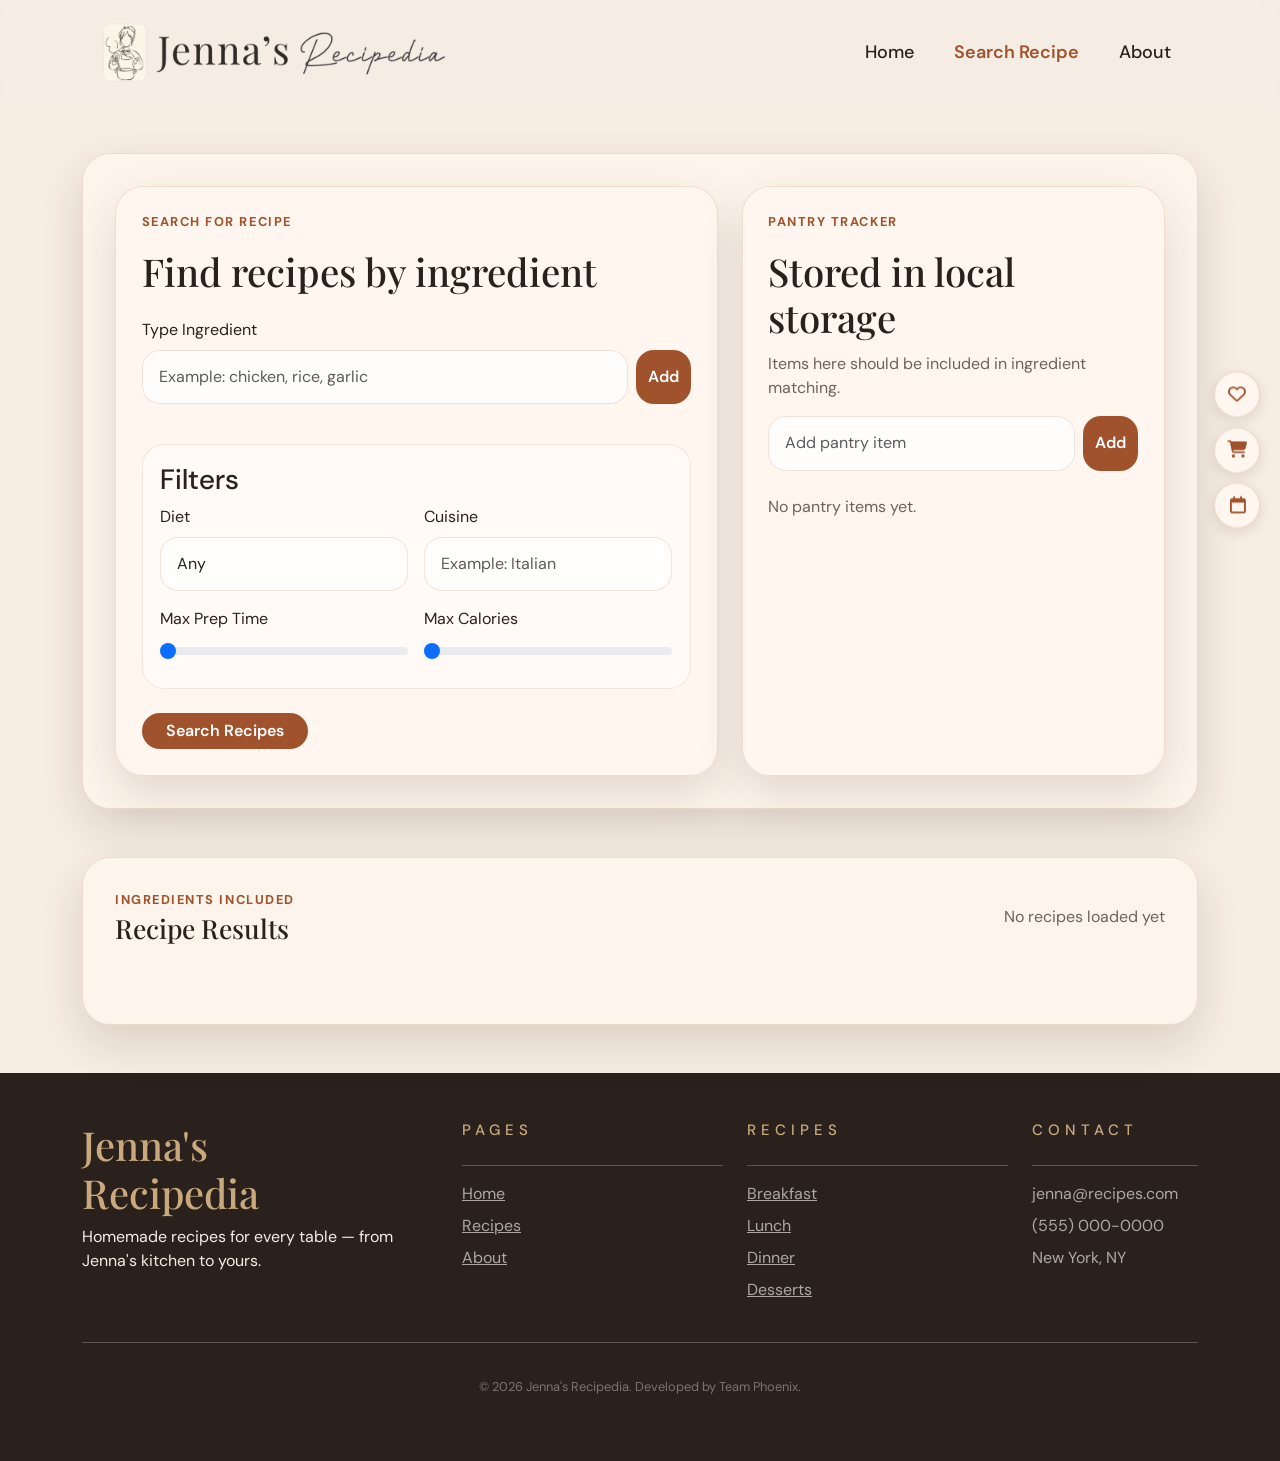
<file: recipe.html>
<!DOCTYPE html>
<html lang="en">
<head>
  <meta charset="UTF-8" />
  <meta name="viewport" content="width=device-width, initial-scale=1.0" />
  <title>Search Recipes | Jenna's Recipedia</title>

  <link
    href="https://cdn.jsdelivr.net/npm/bootstrap@5.3.8/dist/css/bootstrap.min.css"
    rel="stylesheet"
  />
  <link rel="stylesheet" href="https://fonts.googleapis.com/css2?family=Playfair+Display:wght@700&family=DM+Sans:ital,wght@0,400;0,500;1,400&display=swap" />
  <link rel="stylesheet" href="https://cdnjs.cloudflare.com/ajax/libs/font-awesome/6.5.0/css/all.min.css" />
  <script src="https://code.jquery.com/jquery-3.6.0.min.js"></script>

  <link rel="stylesheet" href="Recipe.css" />
</head>
<body>

  <!-- Navbar -->
  <nav class="navbar navbar-expand-lg custom-navbar sticky-top">
    <div class="container-fluid">
      <a class="navbar-brand" href="index.html">
        <img src="./assets/images/logo.png" alt="Jenna's Recipes" width="350" class="rounded" />
      </a>

      <button
        class="navbar-toggler text-white"
        type="button"
        data-bs-toggle="collapse"
        data-bs-target="#navbarSupportedContent"
        aria-controls="navbarSupportedContent"
        aria-expanded="false"
        aria-label="Toggle navigation"
      >
        <span class="navbar-toggler-icon navbar-light"></span>
      </button>

      <div class="collapse navbar-collapse" id="navbarSupportedContent">
        <ul class="navbar-nav ms-auto mb-2 mb-lg-0 gap-4">
          <li class="nav-item"><a class="nav-link" href="index.html">Home</a></li>
          <li class="nav-item"><a class="nav-link active" href="recipe.html">Search Recipe</a></li>
          <li class="nav-item"><a class="nav-link" href="about.html">About</a></li>
        </ul>
      </div>
    </div>
  </nav>

  <main id="wrapper" class="recipe-page">

    <!-- Search Section -->
    <section class="search-section container py-5">
      <div class="section-shell">
        <div class="row g-4">

          <!-- Left: Search -->
          <div class="col-lg-7">
            <div class="panel-card h-100">
              <form id="recipeSearchForm">
                <p class="eyebrow">Search For Recipe</p>
                <h1 class="section-title">Find recipes by ingredient</h1>

                <div class="search-box mt-4">
                  <label for="ingredientInput" class="form-label">Type Ingredient</label>
                  <div class="d-flex gap-2">
                    <input
                      type="text"
                      id="ingredientInput"
                      class="form-control"
                      placeholder="Example: chicken, rice, garlic"
                    />
                    <button type="button" class="btn btn-main" id="addIngredientBtn">Add</button>
                  </div>
                </div>

                <div class="ingredient-tags mt-3" id="ingredientTags"></div>

                <div class="filters-box mt-4">
                  <h3 class="filter-title">Filters</h3>

                  <div class="row g-3">
                    <div class="col-md-6">
                      <label for="dietFilter" class="form-label">Diet</label>
                      <select id="dietFilter" class="form-select">
                        <option value="">Any</option>
                        <option value="vegetarian">Vegetarian</option>
                        <option value="vegan">Vegan</option>
                        <option value="gluten free">Gluten Free</option>
                      </select>
                    </div>

                    <div class="col-md-6">
                      <label for="cuisineFilter" class="form-label">Cuisine</label>
                      <input
                        type="text"
                        id="cuisineFilter"
                        class="form-control"
                        placeholder="Example: Italian"
                      />
                    </div>

                    <div class="col-md-6">
                      <label for="prepTimeFilter" class="form-label">Max Prep Time</label>
                      <input type="range" id="prepTimeFilter" class="form-range" min="10" max="120" value="10"/>
                    </div>

                    <div class="col-md-6">
                      <label for="calorieFilter" class="form-label">Max Calories</label>
                      <input type="range" id="calorieFilter" class="form-range" min="100" max="1200" value="100"/>
                    </div>
                  </div>
                </div>

                <div class="d-flex gap-2 mt-4 align-items-center flex-wrap">
                    <button type="submit" class="btn btn-main px-4">Search Recipes</button>
                    <button type="button" class="btn-reset-filters" id="resetFiltersBtn">✕ Clear Filters</button>
                </div>
              </form>
            </div>
          </div>

          <!-- Right: Pantry Tracker -->
          <div class="col-lg-5">
            <div class="panel-card pantry-panel h-100">
              <p class="eyebrow">Pantry Tracker</p>
              <h2 class="section-title-sm">Stored in local storage</h2>
              <p class="muted-text">Items here should be included in ingredient matching.</p>

              <div class="d-flex gap-2 mt-3">
                <input
                  type="text"
                  id="pantryInput"
                  class="form-control"
                  placeholder="Add pantry item"
                />
                <button type="button" class="btn btn-main" id="addPantryBtn">Add</button>
              </div>

              <div id="pantryGrid" class="pantry-grid mt-4"></div>
            </div>
          </div>

        </div>
      </div>
    </section>

    <!-- Results Section -->
    <section class="results-section container pb-5">
      <div class="section-shell">
        <div class="d-flex justify-content-between align-items-center flex-wrap gap-3 mb-4">
          <div>
            <p class="eyebrow mb-1">Ingredients Included</p>
            <h2 class="section-title-sm mb-0">Recipe Results</h2>
          </div>
          <p class="results-meta mb-0" id="resultsCount">No recipes loaded yet</p>
        </div>

        <div id="recipeGrid" class="recipe-grid"></div>

        <div class="text-center mt-4">
          <button id="loadMoreBtn" class="btn btn-outline-light load-more-btn d-none">Load More</button>
        </div>
      </div>
    </section>
</main>

    <!-- Footer -->
  <footer class="site-footer py-5">
    <div class="container">
      <div class="row g-4">
        <div class="col-md-4">
          <h5 class="footer-brand">Jenna's <br>Recipedia</h5>
          <p class="footer-tagline">Homemade recipes for every table — from Jenna's kitchen to yours.</p>
        </div>

        <div class="col-md-3">
          <h6 class="footer-heading">Pages</h6>
          <hr>
          <ul class="list-unstyled">
            <li><a href="index.html">Home</a></li>
            <li><a href="recipe.html">Recipes</a></li>
            <li><a href="about.html">About</a></li>
          </ul>
        </div>

        <div class="col-md-3">
          <h6 class="footer-heading">Recipes</h6>
          <hr>
          <ul class="list-unstyled">
            <li><a href="#">Breakfast</a></li>
            <li><a href="#">Lunch</a></li>
            <li><a href="#">Dinner</a></li>
            <li><a href="#">Desserts</a></li>
          </ul>
        </div>

        <div class="col-md-2">
          <h6 class="footer-heading">Contact</h6>
          <hr>
          <ul class="list-unstyled">
            <li>jenna@recipes.com</li>
            <li>(555) 000-0000</li>
            <li>New York, NY</li>
          </ul>
        </div>
      </div>

      <hr class="my-4" />
      <p class="footer-bottom">&copy; 2026 Jenna's Recipedia. Developed by Team Phoenix.</p>
    </div>
  </footer>

  

<!-- Floating Sidebar -->
<aside class="floating-sidebar">
  <button id="favoritesBtn" title="Favorites"><i class="fa-regular fa-heart"></i></button>
  <button id="shoppingBtn" title="Shopping Cart"><i class="fa-solid fa-cart-shopping"></i></button>
  <button id="plannerBtn" title="Meal Planner"><i class="fa-regular fa-calendar"></i></button>
</aside>

<div id="sidebarOverlay" class="sidebar-overlay"></div>

<section id="sidePanel" class="side-panel">
  <div class="side-panel-header">
    <h3 id="sidePanelTitle">Panel</h3>
    <button id="closePanelBtn" class="close-panel-btn">&times;</button>
  </div>

  <div id="sidePanelContent" class="side-panel-content"></div>
</section>

<!-- Recipe Modal -->
  <div class="modal fade" id="recipeModal" tabindex="-1" aria-hidden="true">
    <div class="modal-dialog modal-xl modal-dialog-centered">
      <div class="modal-content recipe-modal">
        <div class="modal-header border-0">
          <div>
            <h2 class="modal-title" id="modalRecipeTitle">Recipe Title</h2>
            <span class="modal-badge" id="modalMatchScore">Match Score</span>
          </div>
          <button type="button" class="btn-close btn-close-white" data-bs-dismiss="modal"></button>
        </div>

        <div class="modal-body" id="modalRecipeBody">
          <!-- Recipe details get inserted here by JavaScript -->
        </div>
      </div>
    </div>
  </div>

  <script src="https://cdn.jsdelivr.net/npm/bootstrap@5.3.8/dist/js/bootstrap.bundle.min.js"></script>
  <script src="recipe.js"></script>
  <div id="page-load-bar"></div>
</body>
</html>
</file>
<file: Recipe.css>
:root {
  --color-bg: #f6ede3;
  --color-surface: rgba(255, 248, 240, 0.72);
  --color-surface-strong: rgba(255, 248, 240, 0.88);
  --color-text: #2a211c;
  --color-muted: #6f6258;
  --color-accent: #a0522d;
  --color-accent-dark: #7f3f22;
  --color-accent2: #C8A97E;
  --color-border: rgba(160, 82, 45, 0.16);
  --color-shadow: 0 18px 45px rgba(66, 33, 18, 0.14);
  --radius-xl: 28px;
  --radius-lg: 22px;
  --radius-md: 18px;
  /* Fonts */
  --font-display: 'Playfair Display', serif;  
  --font-body: 'DM Sans', sans-serif;
  --font-accent: 'Lora', serif;

  /* Transitions */
  --transition: all 0.4s cubic-bezier(0.25, 0.46, 0.45, 0.94);
}

body {
  font-family: "DM Sans", sans-serif;
  color: var(--color-text);
  background-color: var(--color-bg);
  min-height: 100vh;
  display: flex;
  flex-direction: column;
}

.recipe-wrapper {
  height: 100vh;
  overflow-y: auto;
  overflow-x: hidden;
}

main#wrapper {
  flex: 1;
}

#scroll-progress {
  position: fixed;
  top: 0;
  left: 0;
  height: 4px;
  width: 0%;
  background: linear-gradient(90deg, var(--color-accent), #d08b5b);
  z-index: 9999;
}

/* NAVBAR */
nav .container-fluid {
  padding-left: 100px;
  padding-right: 100px;
  margin-right: auto;
  margin-left: auto;
  transition: var(--transition);
  border-radius: 0;
  border: 1px solid transparent;
  background: transparent;
  /*background-color: var(--color-bg);this thing can also help you add variation to the color of the effect*/
  backdrop-filter: saturate(90%) blur(8px);/*use this to make the bg of each section transparent and add variation to the effect*/
}

.custom-navbar {
  background-color: transparent;
  backdrop-filter: saturate(90%) blur(12px);
  -webkit-backdrop-filter: saturate(90%) blur(12px);
  font-family: var(--font-body);
  font-weight: 500;
  font-size: 18px;
  width: 100%;
  transition: all 0.4s cubic-bezier(0.25, 0.46, 0.45, 0.94);
  padding: 1rem 0;
}

/* SCROLLED: dark pill morphs in- the effect*/
.custom-navbar.scrolled {
  padding: 0.5rem 0;
}

.custom-navbar.scrolled .container-fluid {
  
  background: #f5ddbaaa;;
  
  backdrop-filter: saturate(130%) blur(20px);
  border-radius: 999px;
  border: 1px solid rgba(255,255,255,0.12);
  padding-left: 1.75rem;
  padding-right: 1.75rem;
  max-width: 920px;
}

/* Nav text colors */
.custom-navbar .navbar-brand,
.custom-navbar .nav-link,
.custom-navbar .navbar-toggler {
  color: var(--color-text) !important;

}

.custom-navbar .nav-link:hover {
  color: var(--color-accent) !important;
}

.custom-navbar .nav-link.active {
  color: var(--color-accent) !important;
  font-weight: 600;
}

/* Navbar adapts to section background */
[data-nav-theme="dark"] .navbar-brand,
[data-nav-theme="dark"] .nav-link,
[data-nav-theme="dark"] .navbar-toggler {
  color: var(--color-border) !important;
}

[data-nav-theme="dark"] .nav-link:hover {
  color: var(--color-accent) !important;
}

[data-nav-theme="dark"] .nav-link.active {
  color: var(--color-accent) !important;
}

.full-section {
  padding: 4.5rem 0;
}

.section-shell {
  background: var(--color-surface);
  border: 1px solid var(--color-border);
  border-radius: 28px;
  padding: 2rem;
  box-shadow: var(--color-shadow);
}

.panel-card {
  background: var(--color-surface-strong);
  border: 1px solid var(--color-border);
  border-radius: 28px;
  padding: 1.6rem;
  box-shadow: var(--color-shadow);
  transition: 0.3s ease;
}

.panel-card:hover {
  transform: translateY(-6px);
}

.section-label,
.eyebrow {
  color: var(--color-accent);
  text-transform: uppercase;
  letter-spacing: 0.12em;
  font-size: 0.8rem;
  font-weight: 700;
}

.section-title,
.results-head h2,
.panel-card h2 {
  font-family: "Playfair Display", serif;
  font-size: clamp(2rem, 3vw, 2.8rem);
  margin-bottom: 0.75rem;
  color: var(--color-text);
}

.section-title-sm {
  font-family: "Playfair Display", serif;
  font-size: 1.65rem;
}

.muted-text,
.results-meta,
.small-note {
  color: var(--color-muted);
}

.form-control,
.form-select {
  border-radius: 18px;
  padding: 0.9rem 1rem;
  border: 1px solid rgba(160, 82, 45, 0.15);
  background: rgba(255, 255, 255, 0.72);
  color: var(--color-text);
}

.form-control:focus,
.form-select:focus {
  border-color: rgba(160, 82, 45, 0.45);
  box-shadow: 0 0 0 0.2rem rgba(160, 82, 45, 0.12);
}

.filters-box {
  background: rgba(255, 255, 255, 0.38);
  border: 1px solid rgba(160, 82, 45, 0.12);
  border-radius: 22px;
  padding: 1.1rem;
}

.btn-main,
.link {
  border: none;
  border-radius: 18px;
  background: var(--color-accent);
  color: #fff;
  font-weight: 600;
  transition: transform 0.22s ease, background 0.22s ease, box-shadow 0.22s ease;
}

.btn-main:hover,
.link:hover {
  background: var(--color-accent-dark);
  color: #fff;
  transform: translateY(-2px);
  box-shadow: 0 12px 24px rgba(160, 82, 45, 0.2);
}

.ingredient-tags {
  display: flex;
  flex-wrap: wrap;
  gap: 0.7rem;
}

.ingredient-pill {
  display: inline-flex;
  align-items: center;
  gap: 0.45rem;
  padding: 0.55rem 0.9rem;
  border-radius: 999px;
  background: rgba(160, 82, 45, 0.12);
  border: 1px solid rgba(160, 82, 45, 0.18);
  color: var(--color-text);
}

.ingredient-pill button {
  border: none;
  background: transparent;
  color: var(--color-accent);
  font-weight: 700;
}

.pantry-grid {
  display: grid;
  grid-template-columns: repeat(2, 1fr);
  gap: 0.85rem;
}

.pantry-item {
  display: flex;
  justify-content: space-between;
  align-items: center;
  border-radius: 18px;
  padding: 0.9rem 1rem;
  background: rgba(255, 255, 255, 0.56);
  border: 1px solid rgba(160, 82, 45, 0.12);
}

.pantry-item button {
  width: 30px;
  height: 30px;
  border: none;
  border-radius: 50%;
  background: var(--color-accent);
  color: #fff;
}

.recipe-grid {
  display: grid;
  grid-template-columns: repeat(2, 1fr);
  gap: 1.4rem;
}

.recipe-card {
  overflow: hidden;
  border-radius: 24px;
  background: var(--color-surface-strong);
  border: 1px solid rgba(160, 82, 45, 0.12);
  box-shadow: var(--color-shadow);
  transition: transform 0.28s ease, box-shadow 0.28s ease;
  opacity: 0;
  transform: translateY(18px);
  animation: cardFade 0.55s ease forwards;
}

.recipe-card:hover {
  transform: translateY(-6px);
  box-shadow: 0 24px 54px rgba(66, 33, 18, 0.18);
}

.recipe-card img {
  width: 100%;
  height: 230px;
  object-fit: cover;
}

.recipe-card-body {
  padding: 1.15rem;
}

.recipe-card h3 {
  font-family: "Playfair Display", serif;
  font-size: 1.35rem;
}

.match-score {
  font-size: 12px;
  font-weight: 600;
  color: var(--color-accent);
  background: rgba(160, 82, 45, 0.1);
  border-radius: 999px;
  padding: 0.25rem 0.75rem;
  display: inline-block;
  margin-top: 0.3rem;
}

.floating-sidebar {
  display: flex;
  flex-direction: column;
  gap: 0.6rem;
  position: fixed;
  right: 1.25rem;
  top: 50%;
  transform: translateY(-50%);
  z-index: 1040;
}

.floating-sidebar button {
  width: 46px;
  height: 46px;
  border-radius: 50%;
  border: 1px solid rgba(160, 82, 45, 0.2);
  background: rgba(255, 248, 240, 0.92);
  backdrop-filter: blur(8px);
  color: var(--color-accent);
  font-size: 1.1rem;
  cursor: pointer;
  transition: background 0.2s ease, transform 0.2s ease, box-shadow 0.2s ease;
  box-shadow: 0 4px 14px rgba(66, 33, 18, 0.12);
}

.floating-sidebar button:hover {
  background: var(--color-accent);
  color: #fff;
  transform: scale(1.08);
  box-shadow: 0 6px 20px rgba(160, 82, 45, 0.25);
}

.recipe-modal {
  background: rgba(255, 248, 240, 0.96);
  border-radius: 28px;
  border: 1px solid rgba(160, 82, 45, 0.14);
  color: var(--color-text);
}

.modal-badge {
  display: inline-block;
  padding: 0.4rem 0.75rem;
  border-radius: 999px;
  background: rgba(160, 82, 45, 0.12);
  color: var(--color-accent);
  font-weight: 700;
}

.modal-hero-img {
  width: 100%;
  height: 320px;
  object-fit: cover;
  border-radius: 22px;
}

.recipe-detail-grid {
  display: grid;
  grid-template-columns: 1fr 1fr;
  gap: 1.25rem;
}

.scroll-reveal {
  opacity: 0;
  transition: opacity 0.8s ease, transform 0.8s ease;
}

.reveal-left {
  transform: translateX(-45px);
}

.reveal-right {
  transform: translateX(45px);
}

.reveal-up {
  transform: translateY(45px);
}

.scroll-reveal.visible {
  opacity: 1;
  transform: translate(0, 0);
}

@keyframes cardFade {
  to {
    opacity: 1;
    transform: translateY(0);
  }
}

@media (max-width: 991px) {
  .recipe-grid,
  .recipe-detail-grid,
  .pantry-grid {
    grid-template-columns: 1fr;
  }
}

#page-load-bar {
  position: fixed;
  top: 0;
  left: 0;
  width: 0%;
  height: 4px;
  z-index: 99999;
  background: linear-gradient(90deg, var(--color-accent), #d08b5b);
  box-shadow: 0 0 12px rgba(160, 82, 45, 0.35);
  transition: width 0.25s ease, opacity 0.5s ease;
}

#page-load-bar.done {
  opacity: 0;
}

.recipe-page {
  opacity: 0;
  transform: translateY(14px);
}

.recipe-page.page-ready {
  opacity: 1;
  transform: translateY(0);
  transition: opacity 0.7s ease, transform 0.7s ease;
}

/* Sidebar Overlay */
.sidebar-overlay {
  position: fixed;
  inset: 0;
  background: rgba(30, 20, 12, 0.28);
  backdrop-filter: blur(4px);
  opacity: 0;
  visibility: hidden;
  transition: 0.3s ease;
  z-index: 1045;
}

.sidebar-overlay.active {
  opacity: 1;
  visibility: visible;
}

.side-panel {
  position: fixed;
  top: 0;
  right: -420px;
  width: 380px;
  max-width: 92vw;
  height: 100vh;
  background: rgba(255, 248, 240, 0.96);
  backdrop-filter: blur(12px);
  box-shadow: -10px 0 30px rgba(0, 0, 0, 0.12);
  border-left: 1px solid rgba(160, 82, 45, 0.14);
  z-index: 1050;
  transition: right 0.35s ease;
  display: flex;
  flex-direction: column;
}

.side-panel.active {
  right: 0;
}

.side-panel-header {
  display: flex;
  justify-content: space-between;
  align-items: center;
  padding: 1.2rem 1.25rem;
  border-bottom: 1px solid rgba(160, 82, 45, 0.12);
}

.side-panel-header h3 {
  margin: 0;
  font-family: "Playfair Display", serif;
}

.close-panel-btn {
  border: none;
  background: transparent;
  font-size: 1.8rem;
  line-height: 1;
  color: #6f6258;
}

.side-panel-content {
  padding: 1rem 1.25rem 1.5rem;
  overflow-y: auto;
  flex: 1;
}

.panel-list {
  display: flex;
  flex-direction: column;
  gap: 0.75rem;
}

.panel-item {
  padding: 0.9rem 1rem;
  border-radius: 18px;
  background: rgba(160, 82, 45, 0.08);
  border: 1px solid rgba(160, 82, 45, 0.12);
}

.panel-empty {
  color: #6f6258;
  padding: 1rem;
  border-radius: 18px;
  background: rgba(255, 255, 255, 0.55);
  border: 1px dashed rgba(160, 82, 45, 0.18);
}

.plan-form {
  display: flex;
  flex-direction: column;
  gap: 0.85rem;
  margin-top: 1rem;
}

.plan-form input,
.plan-form button {
  border-radius: 16px;
}

.plan-form button {
  border: none;
  background: var(--color-accent);
  color: white;
  padding: 0.8rem 1rem;
  font-weight: 600;
}

.skeleton-card {
  border-radius: 24px;
  overflow: hidden;
  background: var(--color-surface-strong);
  border: 1px solid rgba(160, 82, 45, 0.1);
}

.skeleton-img {
  width: 100%;
  height: 230px;
  background: linear-gradient(90deg, #ede8e2 25%, #f5f1eb 50%, #ede8e2 75%);
  background-size: 200% 100%;
  animation: shimmer 1.4s infinite;
}

.skeleton-body {
  padding: 1.15rem;
  display: flex;
  flex-direction: column;
  gap: 0.6rem;
}

.skeleton-line {
  height: 14px;
  border-radius: 8px;
  background: linear-gradient(90deg, #ede8e2 25%, #f5f1eb 50%, #ede8e2 75%);
  background-size: 200% 100%;
  animation: shimmer 1.4s infinite;
}

.skeleton-line.short {
  width: 55%;
}

.skeleton-line.btn {
  width: 38%;
  height: 32px;
  border-radius: 14px;
  margin-top: 0.4rem;
}

@keyframes shimmer {
  0%   { background-position: 200% 0; }
  100% { background-position: -200% 0; }
}

.btn-reset-filters {
  border: 1px solid rgba(160, 82, 45, 0.25);
  border-radius: 18px;
  background: transparent;
  color: var(--color-accent);
  font-size: 0.85rem;
  font-weight: 600;
  padding: 0.55rem 1rem;
  cursor: pointer;
  transition: background 0.2s ease, color 0.2s ease;
  display: none;
}

.btn-reset-filters.visible {
  display: inline-block;
}

.btn-reset-filters:hover {
  background: rgba(160, 82, 45, 0.1);
}

.filter-active-dot {
  display: inline-block;
  width: 7px;
  height: 7px;
  border-radius: 50%;
  background: var(--color-accent);
  margin-left: 5px;
  vertical-align: middle;
}


/*---------Footer------------*/
.site-footer {
  background-color: var(--color-text);
  color: var(--color-bg);
  padding-top: 20px;
  padding-bottom: 20px;
}

.footer-brand {
  font-family: var(--font-display);
  font-size: 40px;
  color: var(--color-accent2);
}

.footer-heading {
  text-transform: uppercase;
  letter-spacing: 5px;
  color: var(--color-accent2);
  font-size: 15px;
  padding-bottom: 10px;
}

.site-footer ul li {
  margin-bottom: 8px;
  color: rgba(245, 241, 235, 0.65);
}

.site-footer a {
  color: rgba(245, 241, 235, 0.65);
  transition: var(--transition);
}

.site-footer a:hover {
  color: var(--color-bg);
}

.footer-social a {
  font-size: 1.2rem;
  color: rgba(245, 241, 235, 0.65);
  transition: var(--transition);
}

.footer-social a:hover {
  color: var(--color-accent);
}

.footer-bottom {
  justify-content: center;
  display: flex;
  font-size: 0.8rem;
  color: rgba(245, 241, 235, 0.4);
  padding-top: 10px;
  align-items: center;
}

.footer-divider {
  border-color: rgba(245, 241, 235, 0.12);
}
</file>
